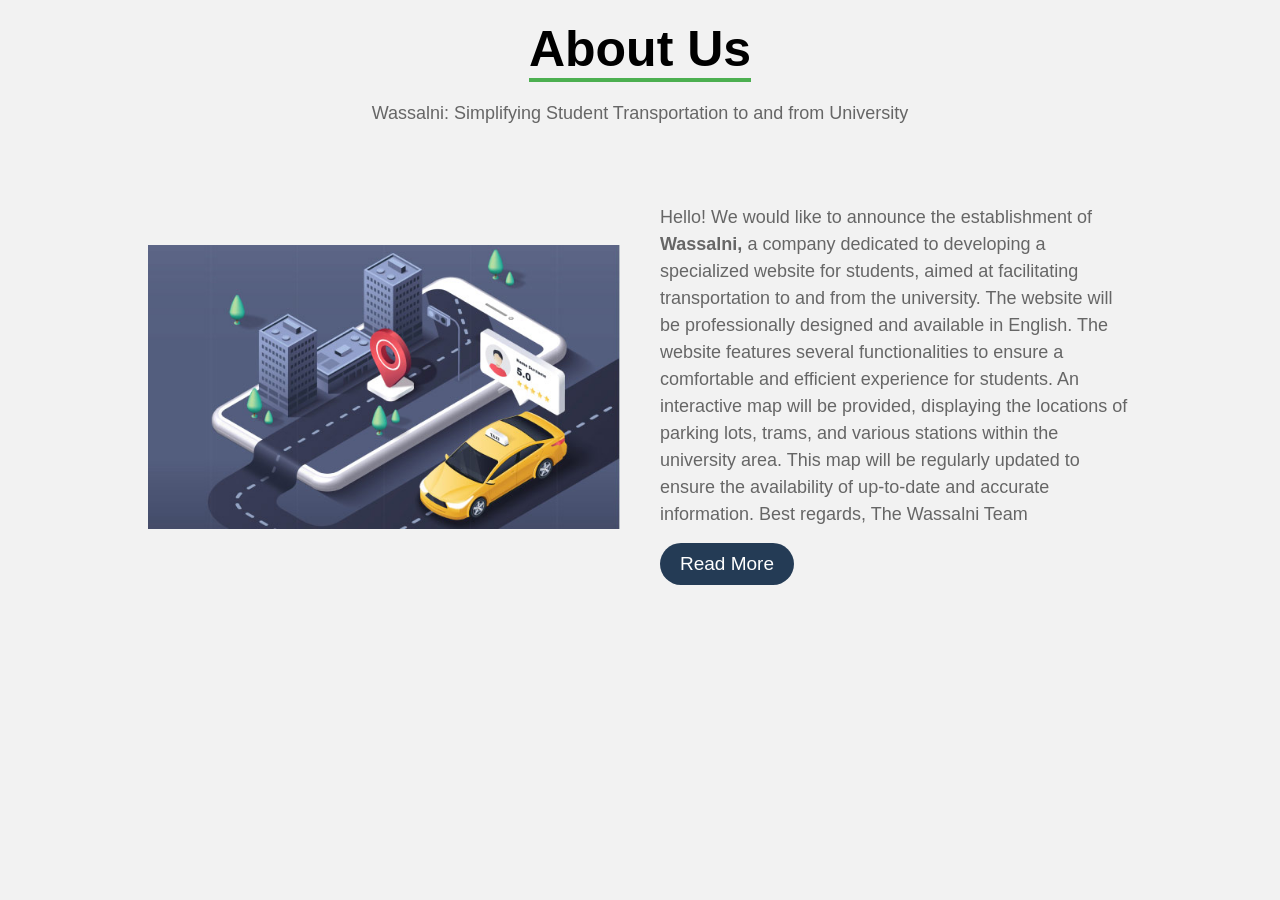
<file: AboutWebsite.html>
<!DOCTYPE html>
<html>
    <head>
    <title>Abbut</title>
    <link rel="stylesheet" href="websiteAbout.css">
</head>
<body>
    <div class="heading">
        <h1>About Us</h1>
        <p>Wassalni: Simplifying Student Transportation to and from University
            </p>
    </div>
    <div class="container">
        <section class="about">
            <div class="about-image">
                <img src="img.jpg">
            </div>
            <div class="about-content">
                <h2></h2>
                <p>Hello!
                    We would like to announce the establishment of <b>Wassalni,</b> 
                    a company dedicated to developing a specialized website for students,
                     aimed at facilitating transportation to and from the university.
                      The website will be professionally designed and available in English.
                    
                    The website features several functionalities 
                    to ensure a comfortable and efficient experience for students. An interactive map will be provided, displaying the locations of parking lots, trams, and various stations within the university area. 
                    This map will be regularly updated to ensure the availability of up-to-date and accurate information.
                    Best regards,
                    The Wassalni Team</p>
                <a href="About.html" class="read-more">Read More</a>
            </div>
        </section>
    </div>
</body>
</html>
</file>
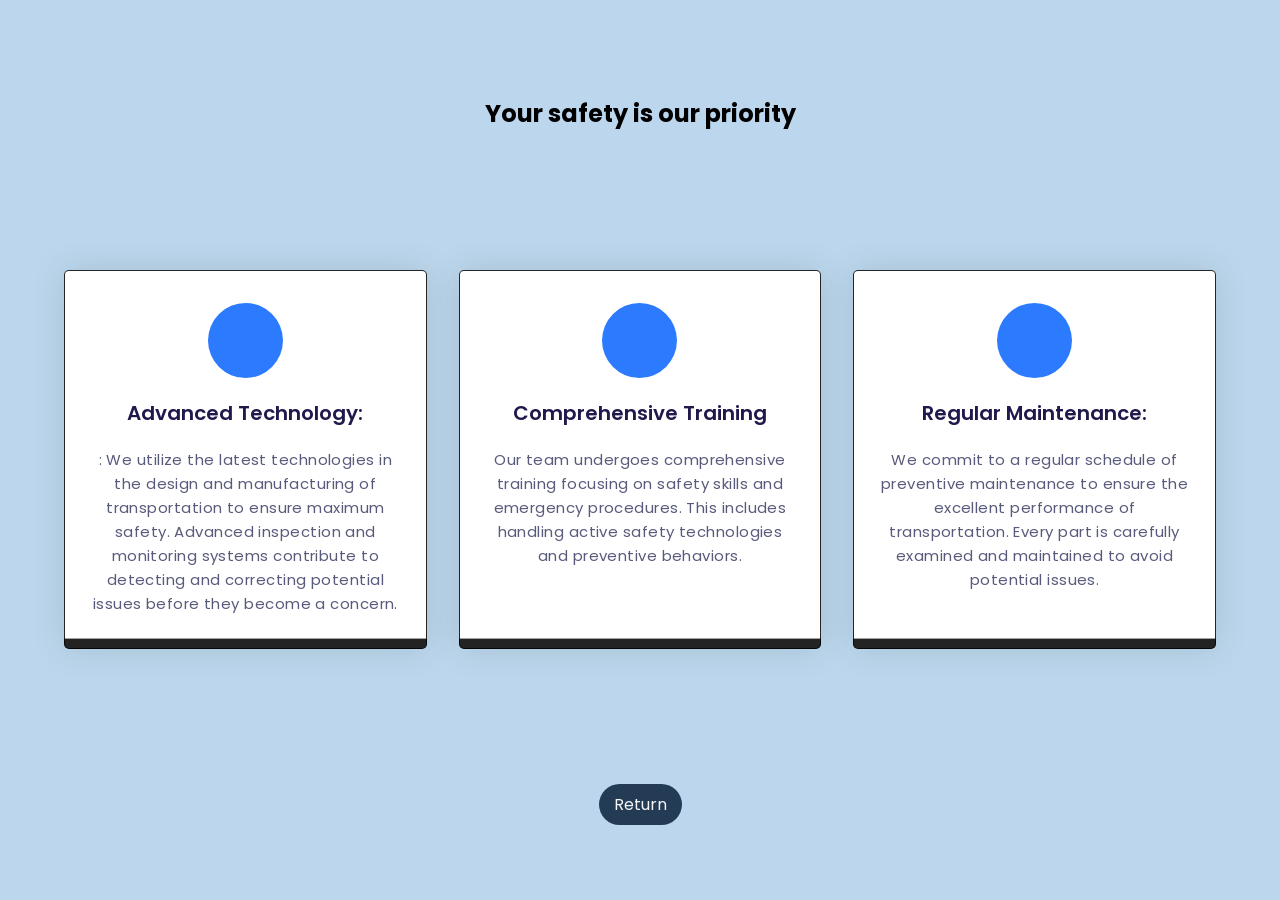
<file: about/services.html>
<!DOCTYPE html>
<html>
    <head>
        <link href="https://fonts.googleapis.com/css2?family=poppins:wght@400;500;600&display=swap" rel="stylesheet"/>
        <link rel="stylesheet" href="safetys.css">
<title>safety</title>
    </head>
    <body>
        <!-- <nav class="navbar">
            <h1 class="logo"> W'aselni</h1>
            <ul class="nav-links">
                <li class="active"><i href ="#" class ="fa fa-home"></i><a href="#"></a></i>Home</li>
                <li class="active"><i class="fa-solid fa-taxi"></i><a href="#"></a>Services</li>
                <li class="active"><i href ="#" class ="fa fa-times-circle"></i><a href="#"></a></i>ABOUT</li>
                <li class="active"><i href ="#" class ="fa fa-id-card"><a href="#"></a></i>Contact-US</li>
            </ul>
        </nav> -->
        <section>

            <h2 class="section-heading">Your safety is our priority</h2>
            <!-- <a href="">out</a> -->
            <!-- <div class="row">
                <h2 class="section-heading">Your safety is our priority</h2>
            </div> -->
            <div class="row">
                <div class="column">
                    <div class="card">
                        <div class="icon-wrapper">
                            <i class="fas fa-hammer"></i>
                        </div>
                        <h3>  Advanced Technology:  </h3>
                        <p> : We utilize the latest technologies in the design and manufacturing of transportation to ensure maximum safety.
                             Advanced inspection and monitoring systems contribute to detecting and correcting potential issues before they become a concern.</p>
                    </div>
                </div>
                <div class="column">
                    <div class="card">
                        <div class="icon-wrapper">
                            <i class="fas fa-hammer"></i>
                        </div>
                        <h3>  Comprehensive Training </h3>
                        <p> Our team undergoes comprehensive training focusing on safety skills and emergency procedures.
                             This includes handling active safety technologies and preventive behaviors.</p>
                    </div>
                </div>
                <div class="column">
                    <div class="card">
                        <div class="icon-wrapper">
                            <i class="fas fa-hammer"></i>
                        </div>
                        <h3> Regular Maintenance: </h3>
                        <p> We commit to a regular schedule of preventive maintenance to ensure the excellent performance of transportation.
                             Every part is carefully examined and maintained to avoid potential issues.</p>
                    </div>
                </div>
                <!-- <div class="column">
                    <div class="card">
                        <div class="icon-wrapper">
                            <i class="fas fa-hammer"></i>
                        </div>
                        <h3>Strict Standards: </h3>
                        <p>  We adhere to the highest industry standards and safety regulations.
                             Transportation is examined according to rigorous standards to ensure compliance and safety.</p>
                    </div>
                </div> -->
                <!-- <div class="column">
                    <div class="card">
                        <div class="icon-wrapper">
                            <i class="fas fa-hammer"></i>
                        </div>
                        <h3>Employee Awareness: </h3>
                        <p> We encourage awareness of safety issues among the workforce.
                             Awareness of the importance of safety promotes discipline and commitment to safety procedures.</p>
                    </div>
                </div>
                <div class="column">
                    <div class="card">
                        <div class="icon-wrapper">
                            <i class="fas fa-hammer"></i>
                        </div>
                        <h3> Emergency Preparedness: </h3>
                        <p>  Our team is trained to handle various emergency situations effectively.
                            This includes not only knowing how to respond to emergencies but also having access to the necessary equipment and resources.</p>
                    </div> -->
                </div>
            </div>
            <a href="../index.php" class="ctn">Return</a>
        </section>
    </body>
</html>
</file>
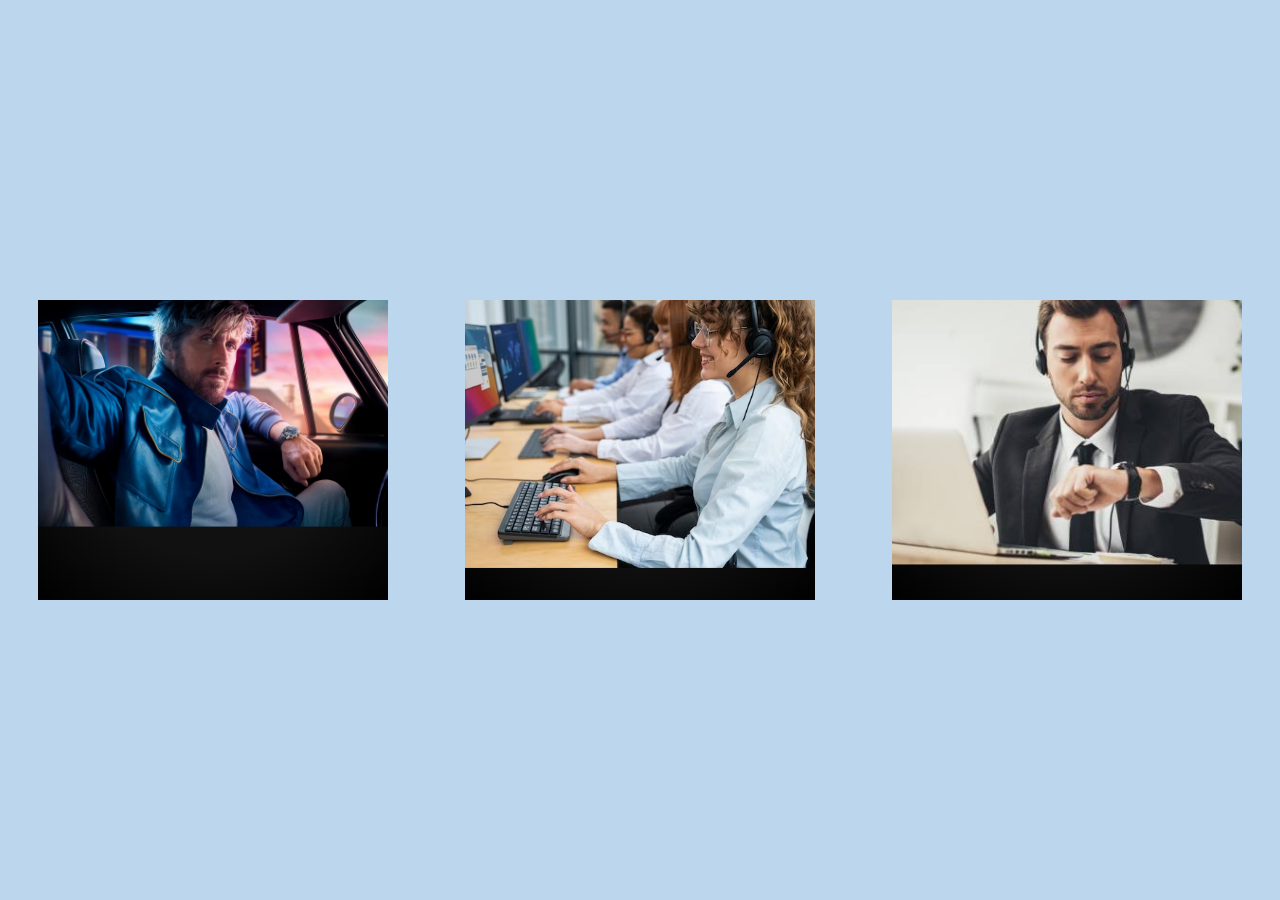
<file: imagesss/image.html>
<!DOCTYPE html>
<html>
<head>
<meta charset="utf-8">
<meta name="viewport" content="initial-scale=1.0, maximum-scale=1.0, user-scalable=1">
<title>Home</title>
<link rel="stylesheet" type="text/css" href="imagsee.css">
</head>
<body>
	<!-- <nav class="navbar">
		<h1 class="logo"> W'aselni</h1>
		<ul class="nav-links">
			<li class="active"><i href ="#" class ="fa fa-home"></i><a href="#"></a></i>Home</li>
			<li class="active"><i class="fa-solid fa-taxi"></i><a href="#"></a>Services</li>
			<li class="active"><i href ="#" class ="fa fa-times-circle"></i><a href="#"></a></i>ABOUT</li>
			<li class="active"><i href ="#" class ="fa fa-id-card"><a href="#"></a></i>Contact-US</li>
		</ul>
	</nav> -->
	<!-- <a href="../index.html" class="retu">return</a> -->
<div class="ui-card">
	<img src="images/imageDoum.webp">
	<div class="description">
		<h3>Drivers Worldwide</h3>
		<p>could refer to a few things depending on the context. It might relate to a global perspective on drivers,
             such as common trends or issues in the field of driving. .</p>
		<a href="#">Read More</a>
	</div>
</div>
<div class="ui-card">
	<img src="images/callcenter.avif">
	<div class="description">
		<h3>Call Center Agent</h3>
		<p>A Business Development Executive typically focuses on identifying business opportunities,
             building relationships with clients, and driving growth.</p>
		<a href="#">Read More</a>
	</div>
</div>
<div class="ui-card">
	<img src="images/photo3.jpg">
	<div class="description">
		<h3>E-Marketer</h3>
		<p>  E-marketers use various strategies to reach and engage their target audience in the digital space, 
             aiming to drive brand awareness, customer acquisition, 
            and overall business success.Lorem ipsum dolor sit amet, consectetur adipisicing elit, sed do eiusmod.</p>
		<a href="#">Read More</a>
	</div>
</div>
 
</body>
<!-- <a href="../index.html" class="retu">return</a> -->
</html>
</file>
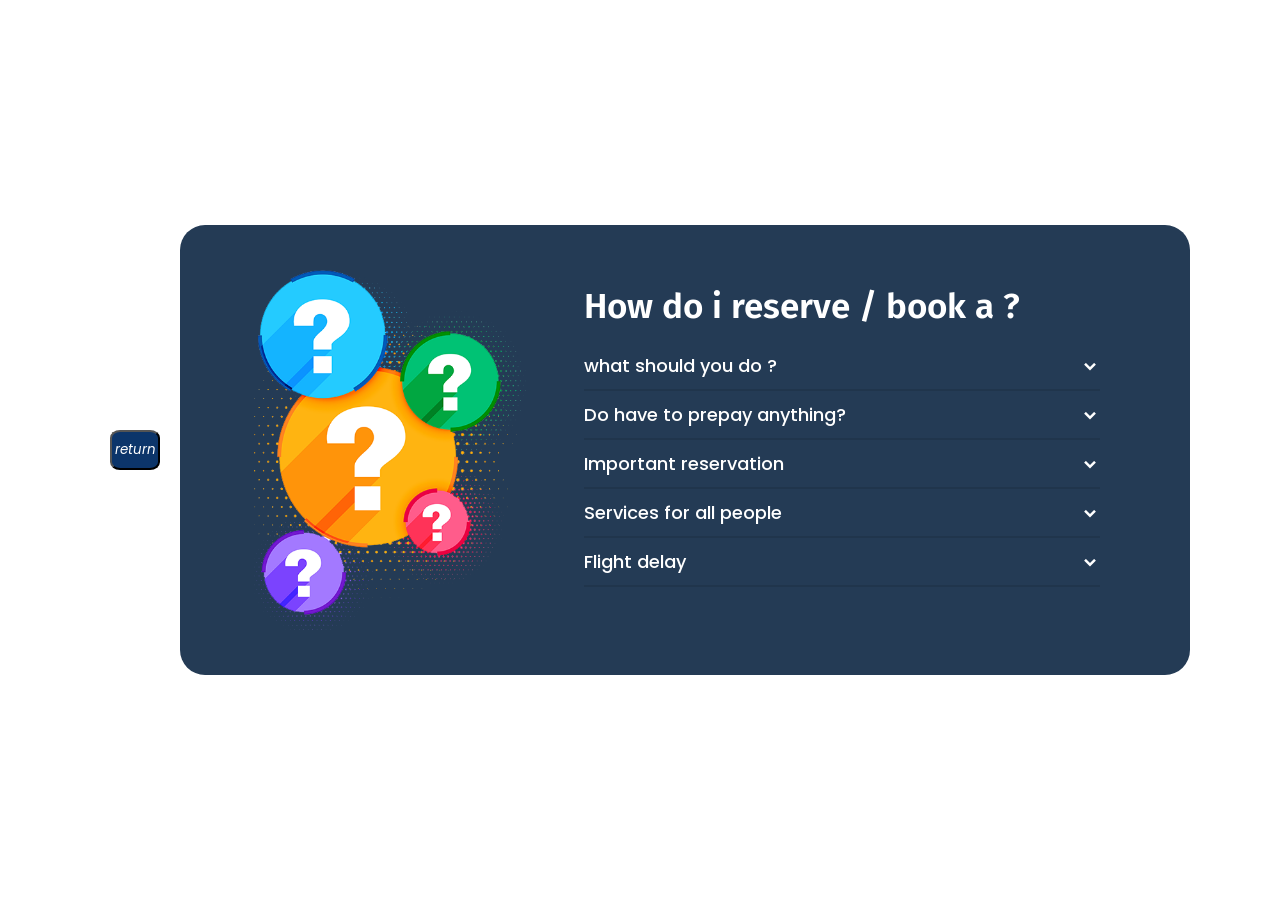
<file: resonsible/question.html>
<!DOCTYPE html>
<!-- Designined by CodingLab | www.youtube.com/codinglabyt -->
<html lang="en" dir="ltr">
  <head>
    <meta charset="UTF-8">
    <title> Question </title>
    <link rel="stylesheet" href="stylee.css">
    <!-- Boxicons CDN Link -->
    <link href='https://unpkg.com/boxicons@2.0.7/css/boxicons.min.css' rel='stylesheet'>
    <meta name="viewport" content="width=device-width, initial-scale=1.0">
   </head>
<body>
  
  <!-- <nav class="navbar">
    <h1 class="logo"> W'aselni</h1>
    <ul class="nav-links">
        <li class="active"><i href ="#" class ="fa fa-home"></i><a href="#"></a></i>Home</li>
        <li class="active"><i class="fa-solid fa-taxi"></i><a href="#"></a>Services</li>
        <li class="active"><i href ="#" class ="fa fa-times-circle"></i><a href="#"></a></i>ABOUT</li>
        <li class="active"><i href ="#" class ="fa fa-id-card"><a href="#"></a></i>Contact-US</li>
    </ul>
</nav> -->

  <div class="submit"> 
  <button type="submit"><a href="../index.php">return </a></button>
</div>
  <div class="accordion">
    <div class="image-box">
      <img src="imagese/mainImg.png" alt="">
    </div>
    <div class="accordion-text">
      <div class="title">How do i reserve / book a ?</div>
    <ul class="faq-text">
      <li>
        <div class="question-arrow">
          <span class="question">what should you do ? </span>
          <i class="bx bxs-chevron-down arrow"></i>
        </div>
        <p>All you have to do is to fill in our online reservation form. You can access it here or from the main menu,
           click to the Book A Taxi.
           Upon completion we will receive your   request and you will receive a confirmation email of the reservation.
           For airport Transfers, the  driver will be holding a sign with your name so that you can easily recognize him.</p>
        <span class="line"></span>
      </li>
      <li>
        <div class="question-arrow">
          <span class="question">Do have to prepay anything?</span>
          <i class="bx bxs-chevron-down arrow"></i>
        </div>
        <p>Do have to prepay anything?</p>
        <span class="line"></span>
      </li>
      <li>
        <div class="question-arrow">
          <span class="question">Important reservation </span>
          <i class="bx bxs-chevron-down arrow"></i>
        </div>
        <p>I have already booked a taxi using the reservation form on the website, but did not receive the reservation confirmation email?.</p>
        <span class="line"></span>
      </li>
      <li>
        <div class="question-arrow">
          <span class="question">Services for all people</span>
          <i class="bx bxs-chevron-down arrow"></i>
        </div>
        <p>Do you offer Taxi services for more than 4 people?</p>
        <span class="line"></span>
      </li>
      <li>
        <div class="question-arrow">
          <span class="question">Flight delay </span>
          <i class="bx bxs-chevron-down arrow"></i>
        </div>
        <p>What happens if my flight arrives late or my travel plans are changed after I already completed my reservation?</p>
        <span class="line"></span>
      </li>
    </ul>
    </div>
     
  </div>
 


  <script>
    let li = document.querySelectorAll(".faq-text li");
    for (var i = 0; i < li.length; i++) {
      li[i].addEventListener("click", (e)=>{
        let clickedLi;
        if(e.target.classList.contains("question-arrow")){
          clickedLi = e.target.parentElement;
        }else{
          clickedLi = e.target.parentElement.parentElement;
        }
       clickedLi.classList.toggle("showAnswer");
      });
    }
  </script>

</body>
</html>
</file>
<file: websiteAbout.css>
*{
    margin: 0px;
    padding: 0px;
    box-sizing: border-box;
    font-family: 'Roboto',sans-serif;
}

body{
    background-color: #f2f2f2;
}
.heading{
    width: 90%;
    display: flex;
    justify-content: center;
    align-items: center;
    flex-direction: column;
    text-align: center;
    margin: 20px auto;
}

.heading h1{
    font-size: 50px;
    color: #000;
    margin-bottom: 25px;
    position: relative;
}

.heading h1::after {
 content: "";
 position: absolute;
 width: 100%;
 height: 4px;
 display: block;
 margin: 0 auto;
background-color: #4caf50;
}

.heading p{
    font-size: 18px;
    color: #666;
    margin-bottom: 35px;

}

.container{
    width: 80%;
    margin: 0 auto;
    padding: 10px 20px;

}


.about {
    display: flex;
    justify-content: space-between;
    align-items: center;
    flex-wrap:wrap ;



}

.about-image{
    flex: 1;
    margin-right: 40px;
    overflow: hidden;
}

.about-image img {
    max-width: 100%;
    height: auto;
    display: block;
    transition: 0.5s ease;
}

.about-image:hover img{
    transform: scale(1.2);
}

.about-content{
    flex: 1;
}

.about-content h2{
    font-size: 23px;
    margin-bottom: 15px;
    color: #333;
}

.about-content p{
    font-size: 18px;
    line-height: 1.5;
    color: #666;
}

.about-content .read-more{
    display: inline-block;
    padding: 10px 20px;
    color: #fff;
    background-color: #243B55;
    font-size: 19px;
    text-decoration: none;
    border-radius: 25px;
    margin-top: 15px;
    transition: 0.3s ease;
}

.about-content .read-more:hover{
    background-color: #3e8e41;
}

@media screen and (max-width:768px){
    .heading{
        padding: 0px 20px;
    }
    .heading h1{
        font-size: 36px;
    }
    .heading p{
        font-size: 17px;
        margin-bottom: 0px;
    }
    .container{
        padding: 0px;
    }
    .about{
        padding: 20px;
        flex-direction: column;
    }
    .about-image{
        margin-right: 0px;
    }
}
</file>
<file: about/safetys.css>
*{
    padding: 0;
    margin: 0;
    box-sizing: border-box;
    font-family: "poppins",sans-serif;
}
.section-heading{
    width: 90%;
    display: flex;
    justify-content: center;
    align-items: center;
    flex-direction: column;
    text-align: center;
    margin: 20px auto;
}

.section-heading h2{
    font-size: 50px;
    color: #000;
    margin-bottom: 25px;
    position: relative;
}

.section-heading h2::after {
 content: "";
 position: absolute;
 width: 100%;
 height: 4px;
 display: block;
 margin: 0 auto;
background-color: #4caf50;
}

section {
    height: 100vh;
    width: 100%;
    display: grid;
    place-items: center;
}
.row {
    display: flex;
    flex-wrap: wrap;
}
.column {
    width: 100%;
    /* border: 1px solid orange; */
    padding: 0 1em 1em 1em;
    text-align: center;

}

.card {
    border: 1px solid rgba(0, 0, 0, 0.853);
    width: 100%;
    height: 100%;
    padding: 2em 1.5em;
    background: linear-gradient(#ffffff 50%,#232323 50%);
    background-size: 100% 200%;
    background-position: 0 2.5%;
    border-radius:5px ;
    box-shadow: 0 0 35px rgba(0, 0, 0, 0.12);
    cursor: pointer;
    transition: 0.5s;
}

h3 {
    font-size: 20px;
    font-weight: 600;
    color: #1f194c;
    margin: 1em 0;
}

p{
   font-size:15px ;
     color: #575a7b;
     line-height: 1.6;
     letter-spacing: 0.03em;
}

.icon-wrapper {
    background-color: #2c7bfe;
    position: relative;
    margin: auto;
    font-size: 30px;
   height: 2.5em;
   width: 2.5em;
   color: #ffffff;
   border-radius: 50%;
display: grid;
place-items: center;
transition: 0.5s;
}

.card:hover{
    background-position: 0 100%;
}

.card:hover .icon-wrapper {
    background-color: #ffffff;
    color: #2c7bfe;
}

.card:hover h3 {
    color: #ffffff;
}
.card:hover P {
    color: #f0f0f0;
}
@media screen and (min-width: 768px){
    section {
        padding: 0 2em;
    }
    .column {
        flex: 0 50%;
        max-width: 50%;
    }
}
@media screen and  (min-width: 992px){
    section {
        padding:1em 3em;
    }
    .column{
        flex: 0 0 33.33%;
        max-width: 33.33%;
    }
}

.ctn {
    padding: 8px 15px;
    background: #243B55;
    color: whitesmoke;
    border-radius: 30px;
    text-decoration: none;
}
.navbar {
        
    position: absolute;
    top: 0;
    left: 0;
    display: flex;
    width: 100%;
    justify-content: space-between;
    padding: 20px;
    color: whitesmoke;
    


}

ul {
    list-style: none;
}

.nav-links {
    display: flex;
    align-items: center;


}
.navbar .nav-links li{
    background-color: black;
    border-radius: 30px;
    padding: 5px 30px;
    border: 1px solid black;
}
.navbar .nav-links li:hover {
    color:  white;
    border-radius: 30px;
    border:1px solid white  ;
}
.nav-links li {
    margin: 0 30px;
    color: white;
    background-color:#0c356A ;

}
.nav-links li:hover{
    background-color: #f3cd34;
  }

.logo {
    color: black;
}
body{
    background-color: #BCD7ED;
}
</file>
<file: imagesss/imagsee.css>
*,*:after,*:before{
	-webkit-box-sizing: border-box;
	-moz-box-sizing: border-box;
	-ms-box-sizing: border-box;
	box-sizing: border-box;
}
.retu {
	margin-left: 50%;
}
body{
	font-family: arial;
	font-size: 16px;
	margin:0;
	background: #BCD7ED;
	display: flex;
	align-items: center;
	justify-content: space-around;
	min-height: 100vh;
}
img{
	max-width: 100%;
}
.ui-card{
	width: 350px;
    height: 300px;
	position: relative;
	overflow: hidden;
	transition: all 0.3s ease-out;
	background:radial-gradient(#111 50%, #000 100%);
}

.ui-card img{
	transform: scale(1.3);
	transition: all 0.3s ease-out;
}
.ui-card:hover img{
	transform: scale(1.1) translateY(-20px); 
	opacity: 0.3
}
.ui-card .description{
	position: absolute;
	bottom: 0;
	left: 0;
	padding: 15px;
	width: 100%;
	text-align: center;
	color: #fff;
	font-size: 18px;
}
.ui-card .description h3{
	font-weight: 700;
	font-size: 32px;
	margin: 0 0 20px;
	transform: translateY(30px);
	opacity: 0;
	transition: all 0.3s ease-out;
    font-style: italic;

}
.ui-card .description p{
	transform: translateY(30px);
	opacity: 0;
	transition: all 0.3s ease-out 0.2s;
    font-size: 15px;
}
.ui-card .description a{
	color: #fff;
	background:#243B55;
	display: inline-block;
	padding: 10px 25px;
	border-radius: 5px;
	text-decoration: none;
	transform: translateY(30px);
	opacity: 0;
	transition: all 0.3s ease-out 0.4s;
}
.ui-card .description a:hover{
	background:#0a83c5;
}
.ui-card:hover .description h3{
	opacity: 1;
	transform: translateY(0px);
}
.ui-card:hover .description p{
	opacity: 1;
	transform: translateY(0px);
}
.ui-card:hover .description a{
	opacity: 1;
	transform: translateY(0px);
}
 
.navbar {
	/* background-color: #fff6 !important; */
	position: absolute;
	top: 0;
	left: 0;
	display: flex;
	width: 100%;
	justify-content: space-between;
	padding: 20px;
	color: whitesmoke;
	 


}

ul {
	list-style: none;
}

.nav-links {
	display: flex;
	align-items: center;


}
.navbar .nav-links li{
	background-color: black;
	border-radius: 30px;
	padding: 5px 30px;
	border: 1px solid black;
}
.navbar .nav-links li:hover {
	color:  white;
	border-radius: 30px;
	border:1px solid white  ;
}
.nav-links li {
	margin: 0 30px;
	color: white;
	background-color: #0023bd;

}
.nav-links li:hover{
	background-color: #ebc474;
}
.logo {
	color: black;
}
</file>
<file: resonsible/stylee.css>
/* Google Font CDN Link */
@import url('https://fonts.googleapis.com/css2?family=Poppins:wght@200;300;400;500;600;700&display=swap');
@import url('https://fonts.googleapis.com/css2?family=Fira+Sans:wght@500;600&display=swap');
*{
  margin: 0;
  padding: 0;
  box-sizing: border-box;
  font-family: "Poppins" , sans-serif;
 
}
body{
  display: flex;
  align-items: center;
  justify-content: center;
  min-height: 100vh;
  /* background: url(background.png); */
  padding: 40px;
}
::selection{
  background: #0c356A;
  color: #fff;
}
 
.accordion{
  display: flex;
  max-width: 1010px;
  width: 100%;
  align-items: center;
  justify-content: space-between;
  background: #243B55;
  border-radius: 25px;
  padding: 45px 90px 45px 60px;
}
.accordion .image-box{
  height: 360px;
  width: 300px;
}
.accordion .image-box img{
  height: 100%;
  width: 100%;
  object-fit: contain;
}
.accordion .accordion-text{
  width: 60%;
}
.accordion .accordion-text .title{
  font-size: 35px;
  font-weight: 600;
  color: white;
  font-family: 'Fira Sans', sans-serif;
}
.accordion .accordion-text .faq-text{
  margin-top: 25px;
  height: 263px;
  overflow-y: auto;
}
.faq-text::-webkit-scrollbar{
  display: none;
}
.accordion .accordion-text li{
  list-style: none;
  cursor: pointer;
}
.accordion-text li .question-arrow{
  display: flex;
  align-items: center;
  justify-content: space-between;
}
.accordion-text li .question-arrow .question{
  font-size: 18px;
  font-weight: 500;
  color: white;
  transition: all 0.3s ease;
}
.accordion-text li .question-arrow .arrow{
  font-size: 20px;
  color: white;
  transition: all 0.3s ease;
}
.accordion-text li.showAnswer .question-arrow .arrow{
  transform: rotate(-180deg);
}
.accordion-text li:hover .question-arrow .question,
.accordion-text li:hover .question-arrow .arrow{
  color: #f2f2f2;
}
.accordion-text li.showAnswer .question-arrow .question,
.accordion-text li.showAnswer .question-arrow .arrow{
  color: whitesmoke;
}
.accordion-text li .line{
  display: block;
  height: 2px;
  width: 100%;
  margin: 10px 0;
  background: rgba(0, 0, 0, 0.1);
}
.accordion-text li p{
  width: 92%;
  font-size: 15px;
  font-weight: 500;
  color: white;
  display: none;
}
.accordion-text li.showAnswer p{
  display: block;
}

@media (max-width: 994px) {
  body{
    padding: 40px 20px;
  }
  .accordion{
    max-width: 100%;
    padding: 45px 60px 45px 60px;
  }
  .accordion .image-box{
    height: 360px;
    width: 220px;
  }
  .accordion .accordion-text{
    width: 63%;
  }
}
@media (max-width: 820px) {
  .accordion{
    flex-direction: column;
  }
  .accordion .image-box{
    height: 360px;
    width: 300px;
    background: #7d2ae8;
    width: 100%;
    border-radius: 25px;
    padding: 30px;
  }
  .accordion .accordion-text{
    width: 100%;
    margin-top: 30px;
  }
}
@media (max-width: 538px) {
  .accordion{
    padding: 25px;
  }
  .accordion-text li p{
    width: 98%;
  }
}

.submit a{
  margin-top: -202px;
}
a{
  text-decoration: none;
   
  
}
button{
  background-color: #0c356A;
  margin: 20px;
   height: 40px;
   width: 50px;
  border-radius: 20%;
  padding-top: -20px;
  font-style: italic;
  /* border-left: #0c356A; */
}
button a{
  color:white;
   
}
.navbar {
        
  position: absolute;
  top: 0;
  left: 0;
  display: flex;
  width: 100%;
  justify-content: space-between;
  padding: 20px;
  color: whitesmoke;
   


}

ul {
  list-style: none;
}

.nav-links {
  display: flex;
  align-items: center;


}
.navbar .nav-links li{
  background-color: black;
  border-radius: 30px;
  padding: 5px 30px;
  border: 1px solid black;
}
.navbar .nav-links li:hover {
  color:  white;
  border-radius: 30px;
  border:1px solid white  ;
}
.nav-links li {
  margin: 0 30px;
  color: white;
  background-color:#0c356A ;

}
.nav-links li:hover{
  background-color: #f3cd34;
}

.logo {
  color: black;
}
</file>
